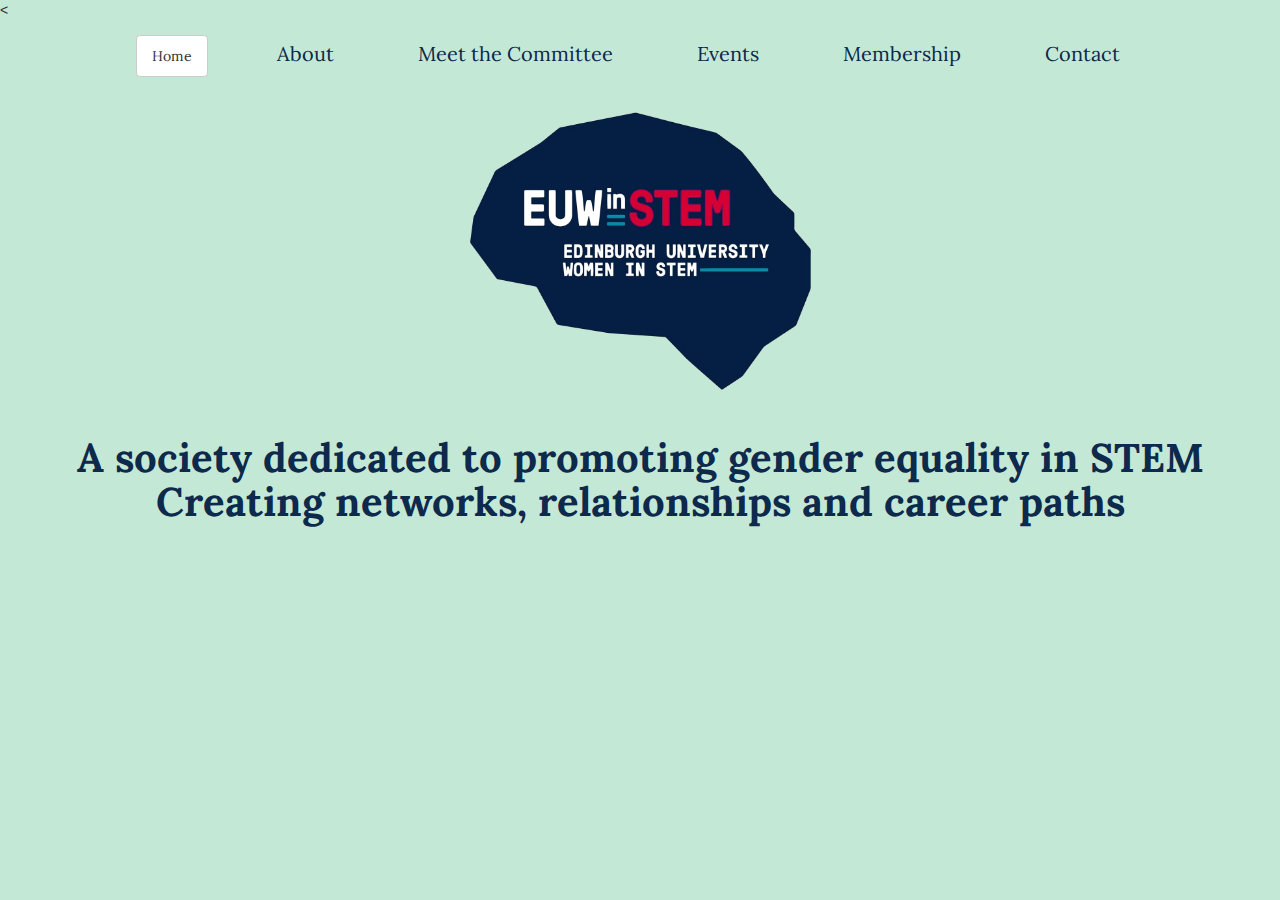
<file: index.html>
<<!DOCTYPE html>
<html>
<head>
  <link href='css/bootstrap.css' rel='stylesheet'>
  <meta name="viewport" content="width=device-width, initial-scale=1.0">
  <link rel="stylesheet" type="text/css" href="css/style.css">
  <meta name="viewport" content="width=device-width, initial-scale=1.0">
  <link href="https://fonts.googleapis.com/css?family=Lora" rel="stylesheet">

  <title>EUWiSTEM</title>


<ul class='nav'>
       <li><a class="btn btn-default" href="index.html" role="button">Home</a></li>
       <li><a href="about.html">About</a></li>
       <li><a href="meet the committee.html">Meet the Committee</a></li>
       <li><a href="events.html">Events</a></li>
       <li><a href="membership.html">Membership</a></li>
       <li><a href="contact.html">Contact</a></li>

 </ul>
</head>
<body>
<header>
  <div class="container">
    <div class="row">
      <div class="col-xs-12 text-center">
    <img src="css/wistemlogo.png">
  </div>
</div>
</div>
    <h1>A society dedicated to promoting gender equality in STEM
        Creating networks, relationships and career paths
    </h1>
</header>



</body>
</html>
</file>
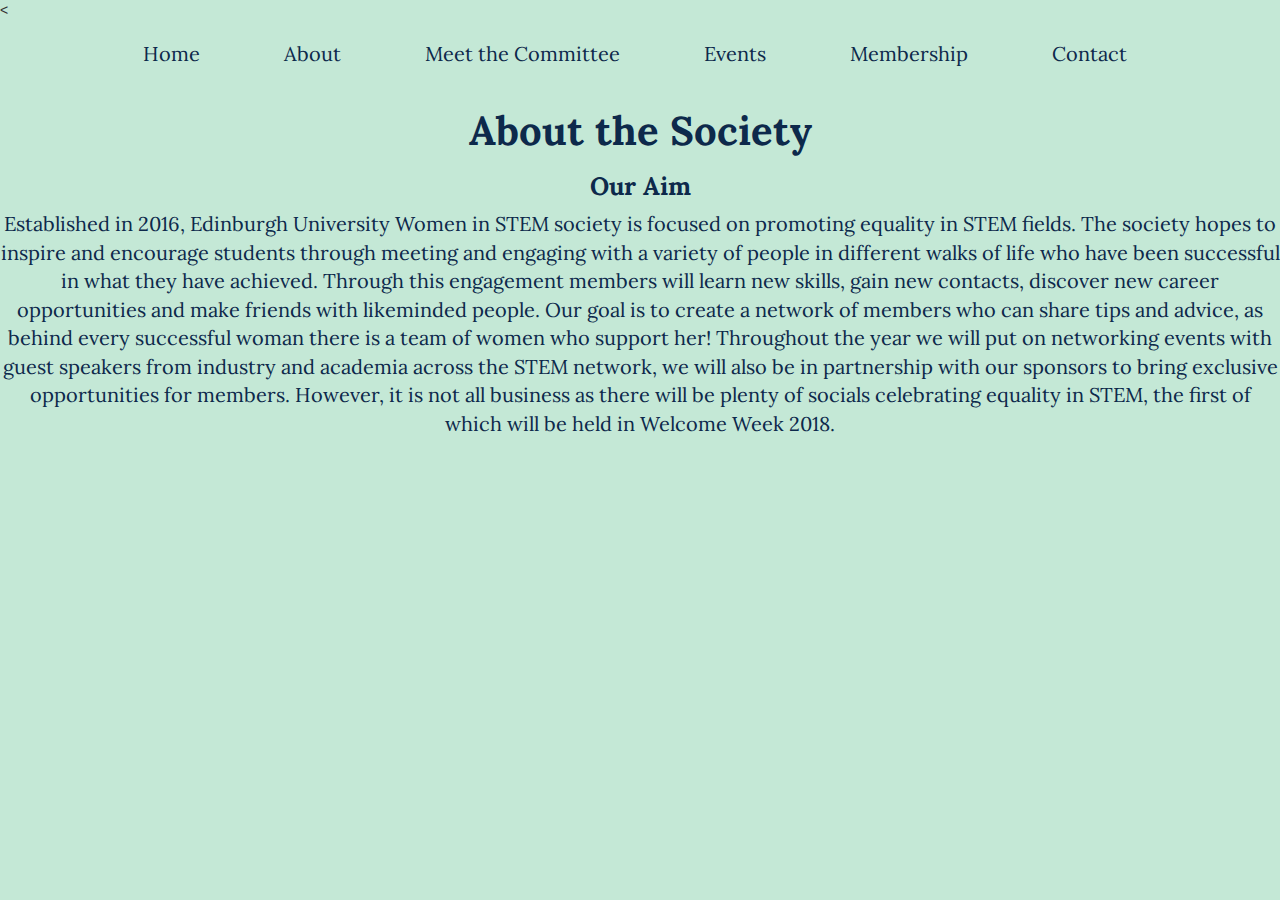
<file: about.html>
<<!DOCTYPE html>
<html>
<head>
  <link href='css/bootstrap.css' rel='stylesheet'>
  <link rel="stylesheet" type="text/css" href="css/style.css">
  <link href="https://fonts.googleapis.com/css?family=Lora" rel="stylesheet">

  <ul class='nav'>
     <li><a href="index.html">Home</a></li>
     <li><a href="about.html">About</a></li>
     <li><a href="meet the committee.html">Meet the Committee</a></li>
     <li><a href="events.html">Events</a></li>
     <li><a href="membership.html">Membership</a></li>
     <li><a href="contact.html">Contact</a></li>
  </ul>

  <h1>About the Society</h1>

  <h2>Our Aim</h2>
  </head>
  <p>Established in 2016, Edinburgh University Women in STEM society is focused on promoting equality in STEM fields. The society hopes to inspire and encourage students through meeting and engaging with a variety of people in different walks of life who have been successful in what they have achieved. Through this engagement members will learn new skills, gain new contacts, discover new career opportunities and make friends with likeminded people. Our goal is to create a network of members who can share tips and advice, as behind every successful woman there is a team of women who support her!

  Throughout the year we will put on networking events with guest speakers from industry and academia across the STEM network, we will also be in partnership with our sponsors to bring exclusive opportunities for members. However, it is not all business as there will be plenty of socials celebrating equality in STEM, the first of which will be held in Welcome Week 2018.
  </p>
</file>
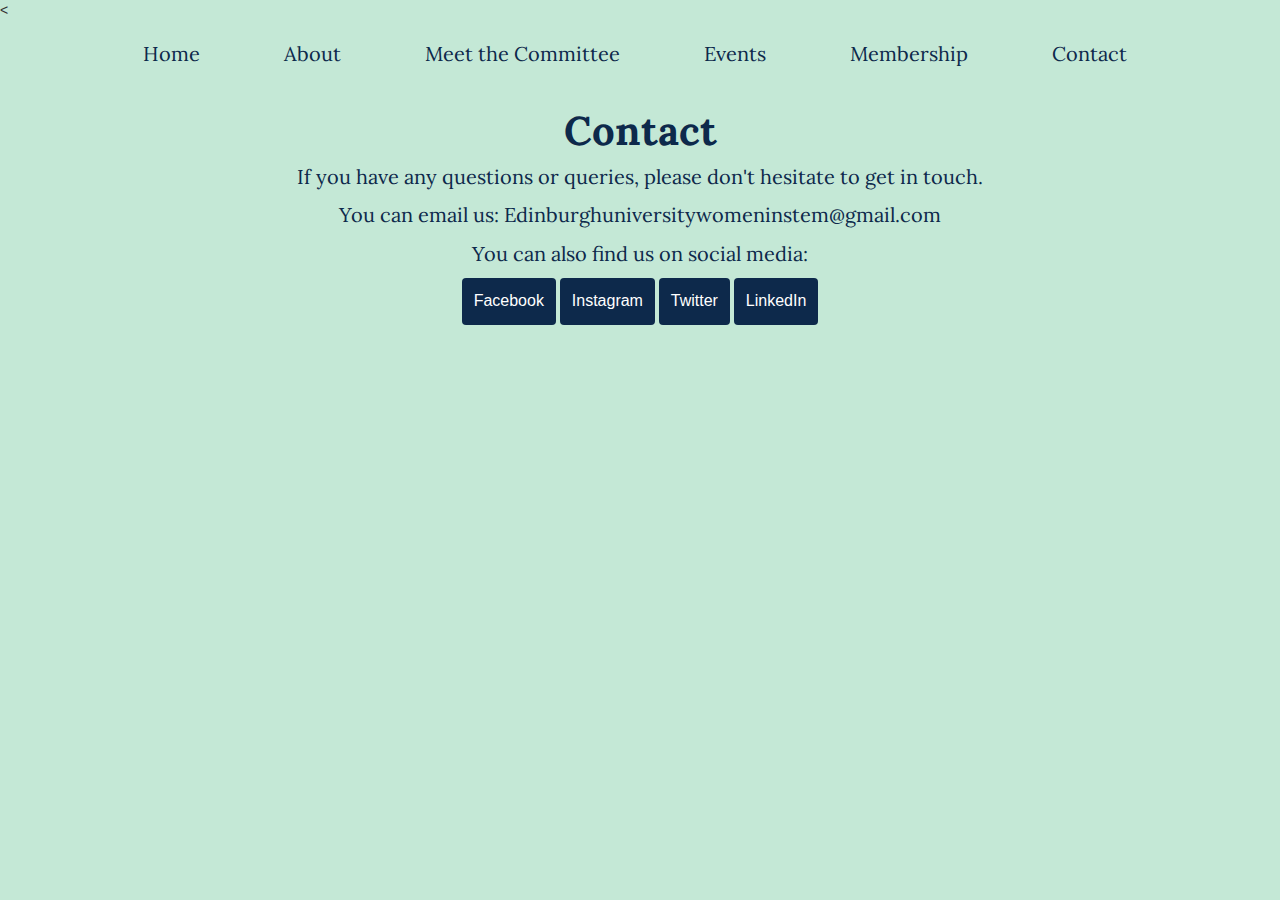
<file: contact.html>
<<!DOCTYPE html>
<html>
<head>
  <link href='css/bootstrap.css' rel='stylesheet'>
  <link rel="stylesheet" type="text/css" href="css/style.css">
  <link href="https://fonts.googleapis.com/css?family=Lora" rel="stylesheet">

  <ul class='nav'>
     <li><a href="index.html">Home</a></li>
     <li><a href="about.html">About</a></li>
     <li><a href="meet the committee.html">Meet the Committee</a></li>
     <li><a href="events.html">Events</a></li>
     <li><a href="membership.html">Membership</a></li>
     <li><a href="contact.html">Contact</a></li>
 </ul>
  <h1>Contact</h1>
  <p> If you have any questions or queries, please don't hesitate to get in touch.</p>
  <p>  You can email us: Edinburghuniversitywomeninstem@gmail.com</p>
    <p>You can also find us on social media:</p>
<div class="container">
  <div class="row">
    <div class="col-xs-12 text-center">

    <a class="btn btn-primary" href="https://www.facebook.com/euwomeninstem/?ref=bookmarks"role="button">Facebook</a>
    <a class="btn btn-primary" href="https://www.instagram.com/euwistem/"role="button">Instagram</a>
    <a class="btn btn-primary" href="https://twitter.com/euwomeninstem"role="button">Twitter</a>
    <a class="btn btn-primary" href="https://www.linkedin.com/company/euwomeninstem/"role="button">LinkedIn</a>
  </div>
</div>
</div>


  </p>
  </head>
  </html>
</file>
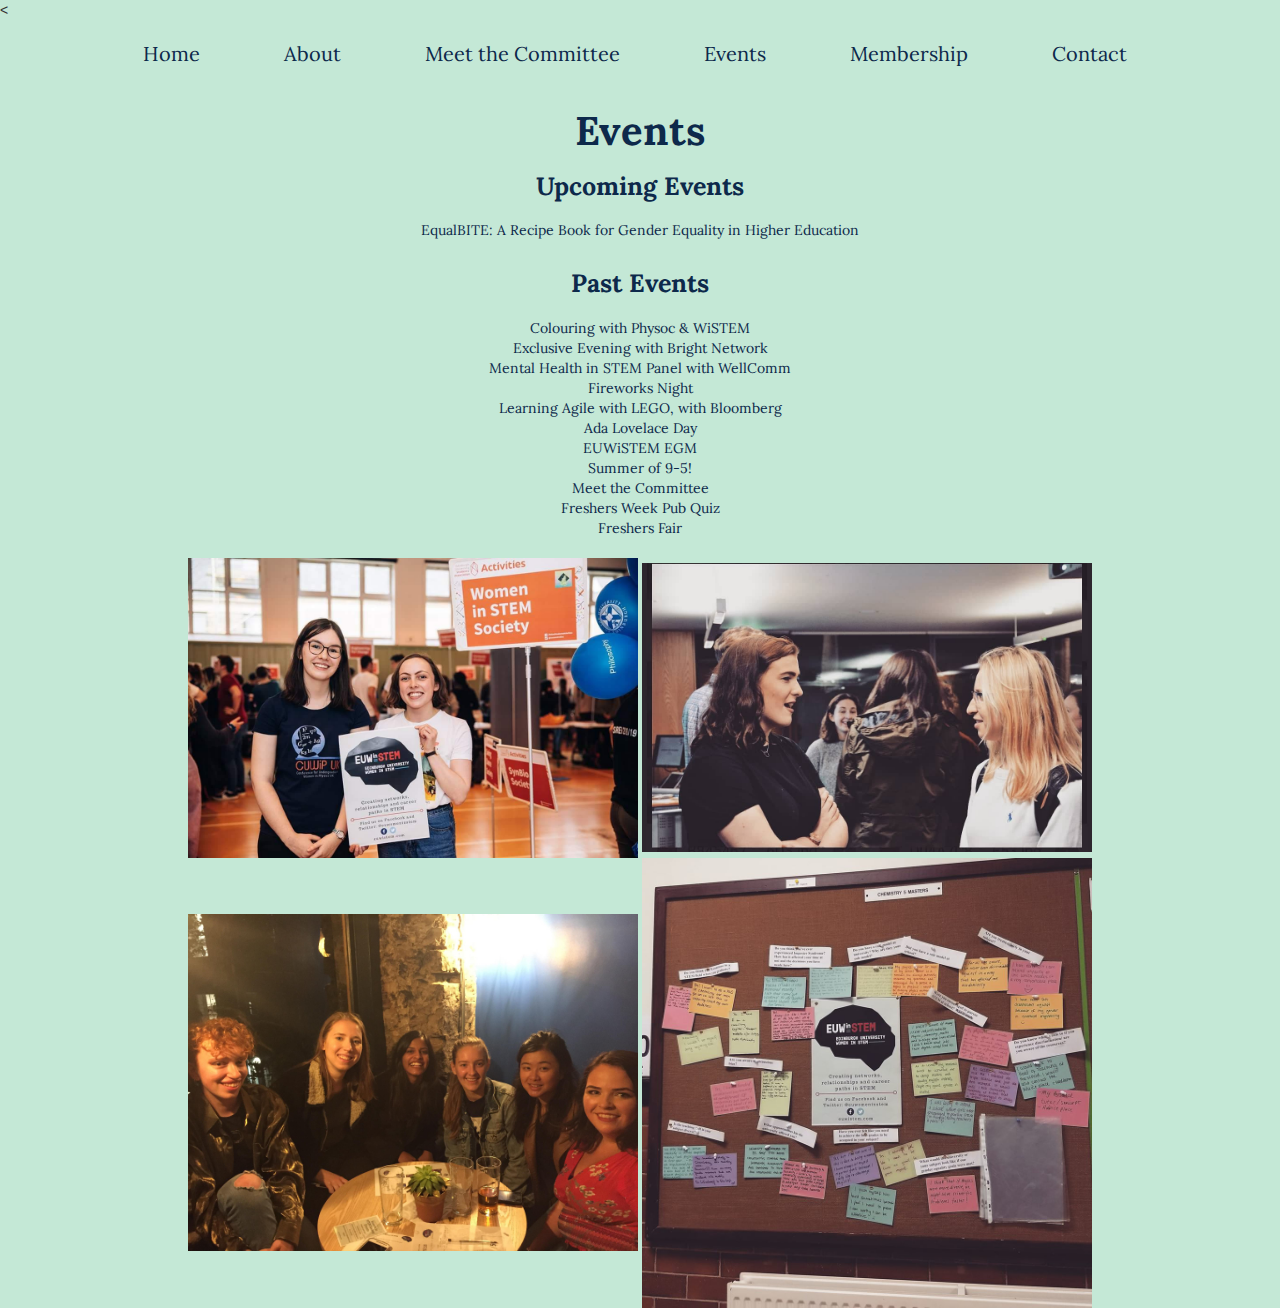
<file: events.html>
<<!DOCTYPE html>
<html>
<head>
  <link href='css/bootstrap.css' rel='stylesheet'>
  <link href='js/bootstrap.js' rel='stylesheet'>

  <link rel="stylesheet" type="text/css" href="css/style.css">
  <link href="https://fonts.googleapis.com/css?family=Lora" rel="stylesheet">


  <ul class='nav'>
     <li><a href="index.html">Home</a></li>
     <li><a href="about.html">About</a></li>
     <li><a href="meet the committee.html">Meet the Committee</a></li>
     <li><a href="events.html">Events</a></li>
     <li><a href="membership.html">Membership</a></li>
     <li><a href="contact.html">Contact</a></li>
 </ul>
  <h1>Events</h1>
  <h2>Upcoming Events</h2>
  <ul class='Upcoming Events'>
     <li><a href="https://www.facebook.com/events/1943243825976942/">EqualBITE: A Recipe Book for Gender Equality in Higher Education</a></li>

 </ul>
 <h2>Past Events</h2>
 <ul class='Past-Events'>
    <li><a href="https://www.facebook.com/events/1134456736718567/">Colouring with Physoc & WiSTEM</a></li>
    <li><a href="https://www.facebook.com/events/349215402307462/">Exclusive Evening with Bright Network</a></li>
    <li><a href="https://www.facebook.com/events/288205455355601/">Mental Health in STEM Panel with WellComm</a></li>
    <li><a href="https://www.facebook.com/events/349870938891146/">Fireworks Night</a></li>
    <li><a href="https://www.facebook.com/events/1077606909084769/">Learning Agile with LEGO, with Bloomberg</a></li>
    <li><a href="https://www.facebook.com/events/286575878737213/">Ada Lovelace Day</a></li>
    <li><a href="https://www.facebook.com/events/658291537888346/">EUWiSTEM EGM</a></li>
    <li><a href="https://www.facebook.com/events/1103185016505676/">Summer of 9-5!</a></li>
    <li><a href="https://www.facebook.com/events/1405111592952399/">Meet the Committee</a></li>
    <li><a href="https://www.facebook.com/events/290630938383990/">Freshers Week Pub Quiz</a></li>
    <li><a href="https://www.facebook.com/events/1520977308049021/">Freshers Fair</a></li>
</ul>

<div class="container">
  <div class="row">
    <div class="col-xs-12 text-center">
      <img class="gallery" src="css/gallery1.jpg">
      <img class="gallery" src="css/gallery2.jpg">
      <img class="gallery" src="css/gallery4.jpg">
      <img class="gallery" src="css/gallery3.jpg">

</div>
</div>
</div>
</head>
  </html>
</file>
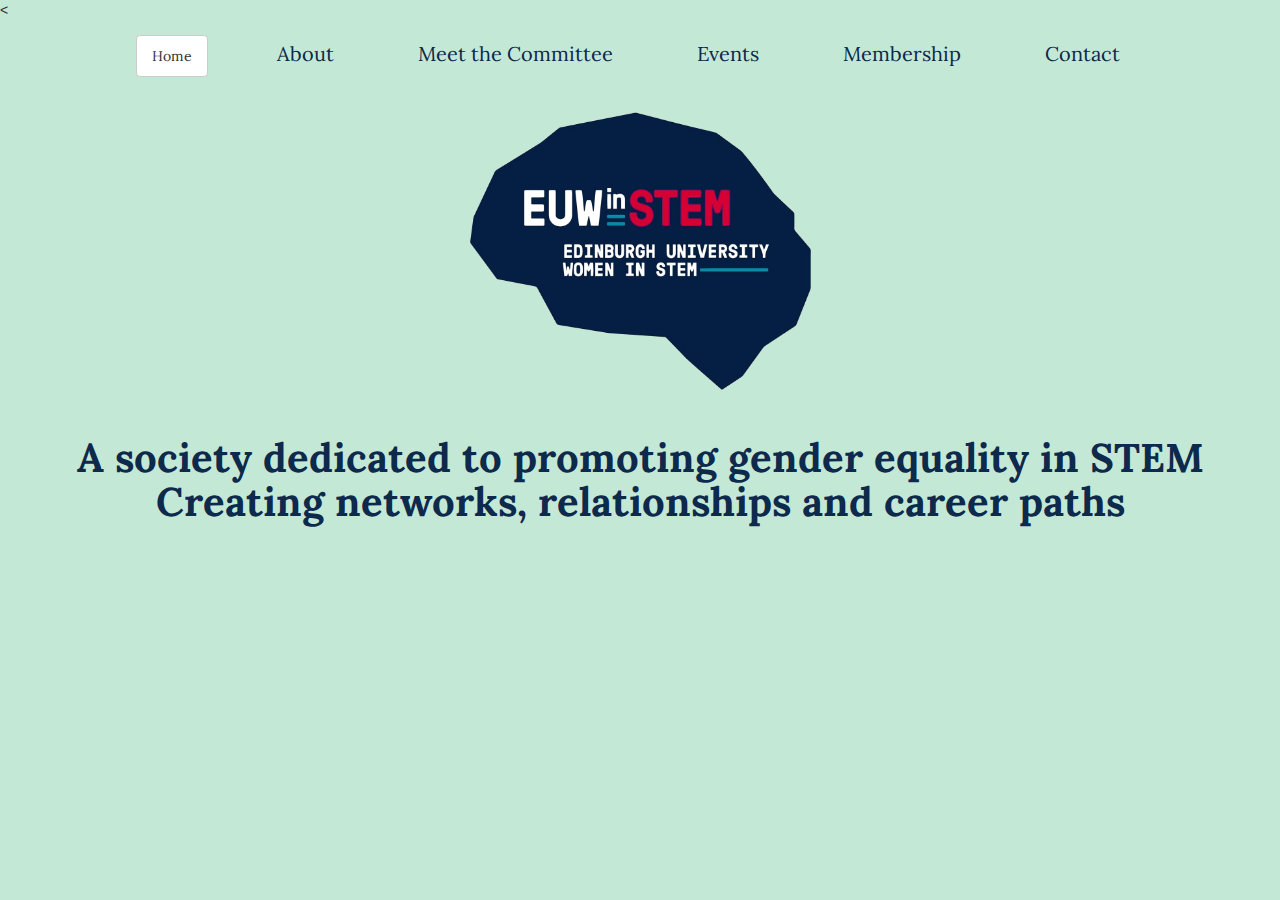
<file: home.html>
<<!DOCTYPE html>
<html>
<head>
  <link href='css/bootstrap.css' rel='stylesheet'>
  <meta name="viewport" content="width=device-width, initial-scale=1.0">
  <link rel="stylesheet" type="text/css" href="css/style.css">
  <meta name="viewport" content="width=device-width, initial-scale=1.0">
  <link href="https://fonts.googleapis.com/css?family=Lora" rel="stylesheet">

  <title>EUWiSTEM</title>


<ul class='nav'>
       <li><a class="btn btn-default" href="home.html" role="button">Home</a></li>
       <li><a href="about.html">About</a></li>
       <li><a href="meet the committee.html">Meet the Committee</a></li>
       <li><a href="events.html">Events</a></li>
       <li><a href="membership.html">Membership</a></li>
       <li><a href="contact.html">Contact</a></li>

 </ul>
</head>
<body>
<header>
  <div class="container">
    <div class="row">
      <div class="col-xs-12 text-center">
    <img src="css/wistemlogo.png">
  </div>
</div>
</div>
    <h1>A society dedicated to promoting gender equality in STEM
        Creating networks, relationships and career paths
    </h1>
</header>



</body>
</html>
</file>
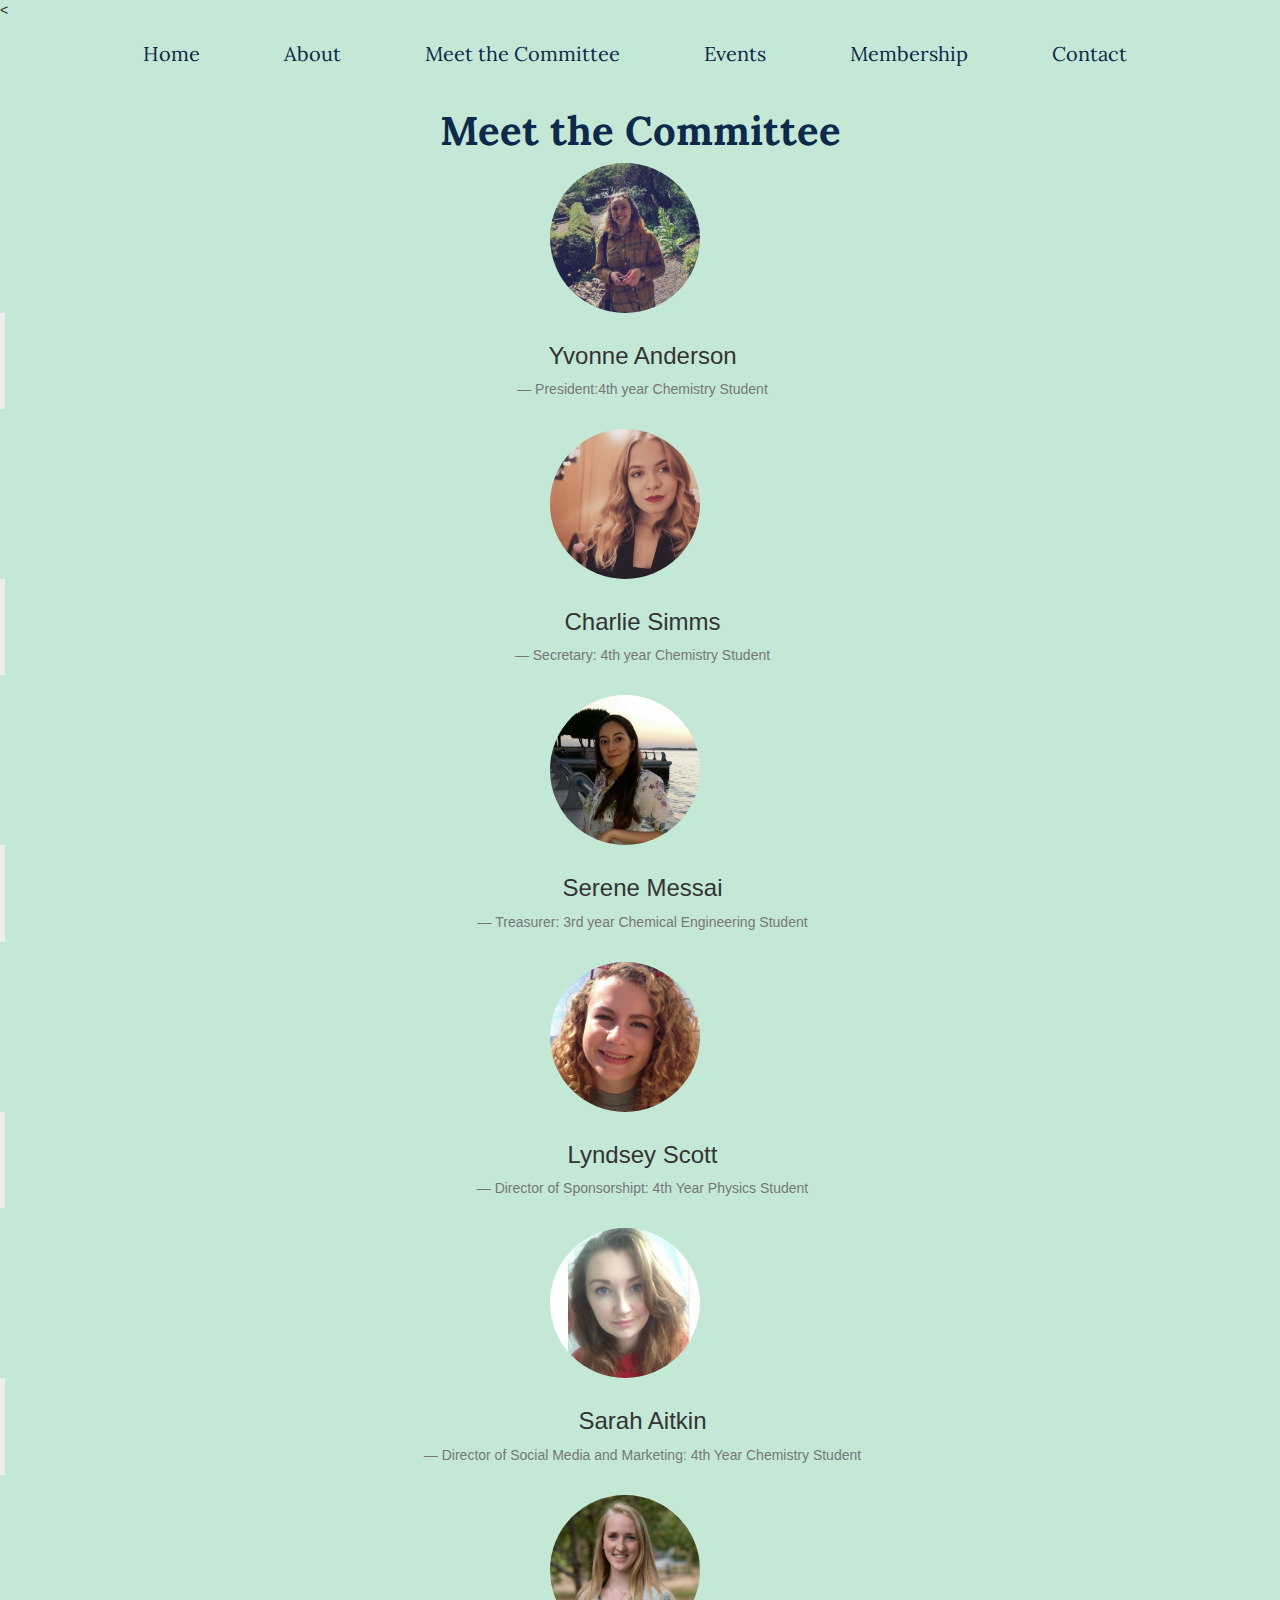
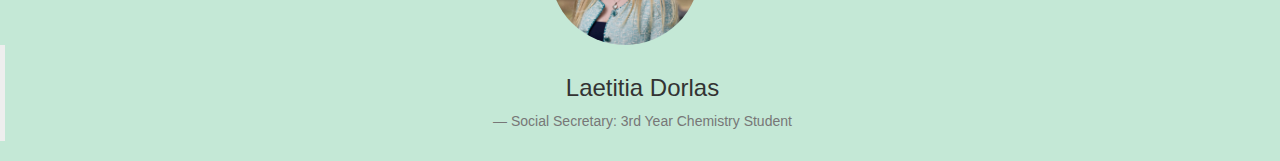
<file: meet the committee.html>
<<!DOCTYPE html>
<html>
<head>
  <link href='css/bootstrap.css' rel='stylesheet'>
  <link rel="stylesheet" type="text/css" href="css/style.css">
  <link href="https://fonts.googleapis.com/css?family=Lora" rel="stylesheet">

      <ul class='nav'>
       <li><a href="index.html">Home</a></li>
       <li><a href="about.html">About</a></li>
       <li><a href="meet the committee.html">Meet the Committee</a></li>
       <li><a href="events.html">Events</a></li>
       <li><a href="membership.html">Membership</a></li>
       <li><a href="contact.html">Contact</a></li>
     </ul>

      <h1>Meet the Committee</h1>

      <img class="img-circle" src='css/yvonne.jpg'>
      <blockquote>
      <h3>Yvonne Anderson</h3>
      <small>President:4th year Chemistry Student</small>
    </blockquote>


      <img class="img-circle" src='css/charlie.jpg'>
      <blockquote>
        <h3>Charlie Simms</h3>
        <small>Secretary: 4th year Chemistry Student</small>
    </blockquote>





      <img class="img-circle" src='css/serene.jpg'>
      <blockquote>
        <h3>Serene Messai</h3>
        <small>Treasurer: 3rd year Chemical Engineering Student</small>
    </blockquote>


    <img class="img-circle" src='css/lyndsey.jpg'>
    <blockquote>
      <h3>Lyndsey Scott</h3>
      <small>Director of Sponsorshipt: 4th Year Physics Student</small>
  </blockquote>



    <img class="img-circle" src='css/sarah.jpg'>
    <blockquote>
      <h3>Sarah Aitkin</h3>
      <small>Director of Social Media and Marketing: 4th Year Chemistry Student</small>
  </blockquote>

  <img class="img-circle" src='css/laetitia.jpg'>
  <blockquote>
    <h3>Laetitia Dorlas</h3>
    <small>Social Secretary: 3rd Year Chemistry Student</small>
</blockquote>




      </head>
      </html>
</file>
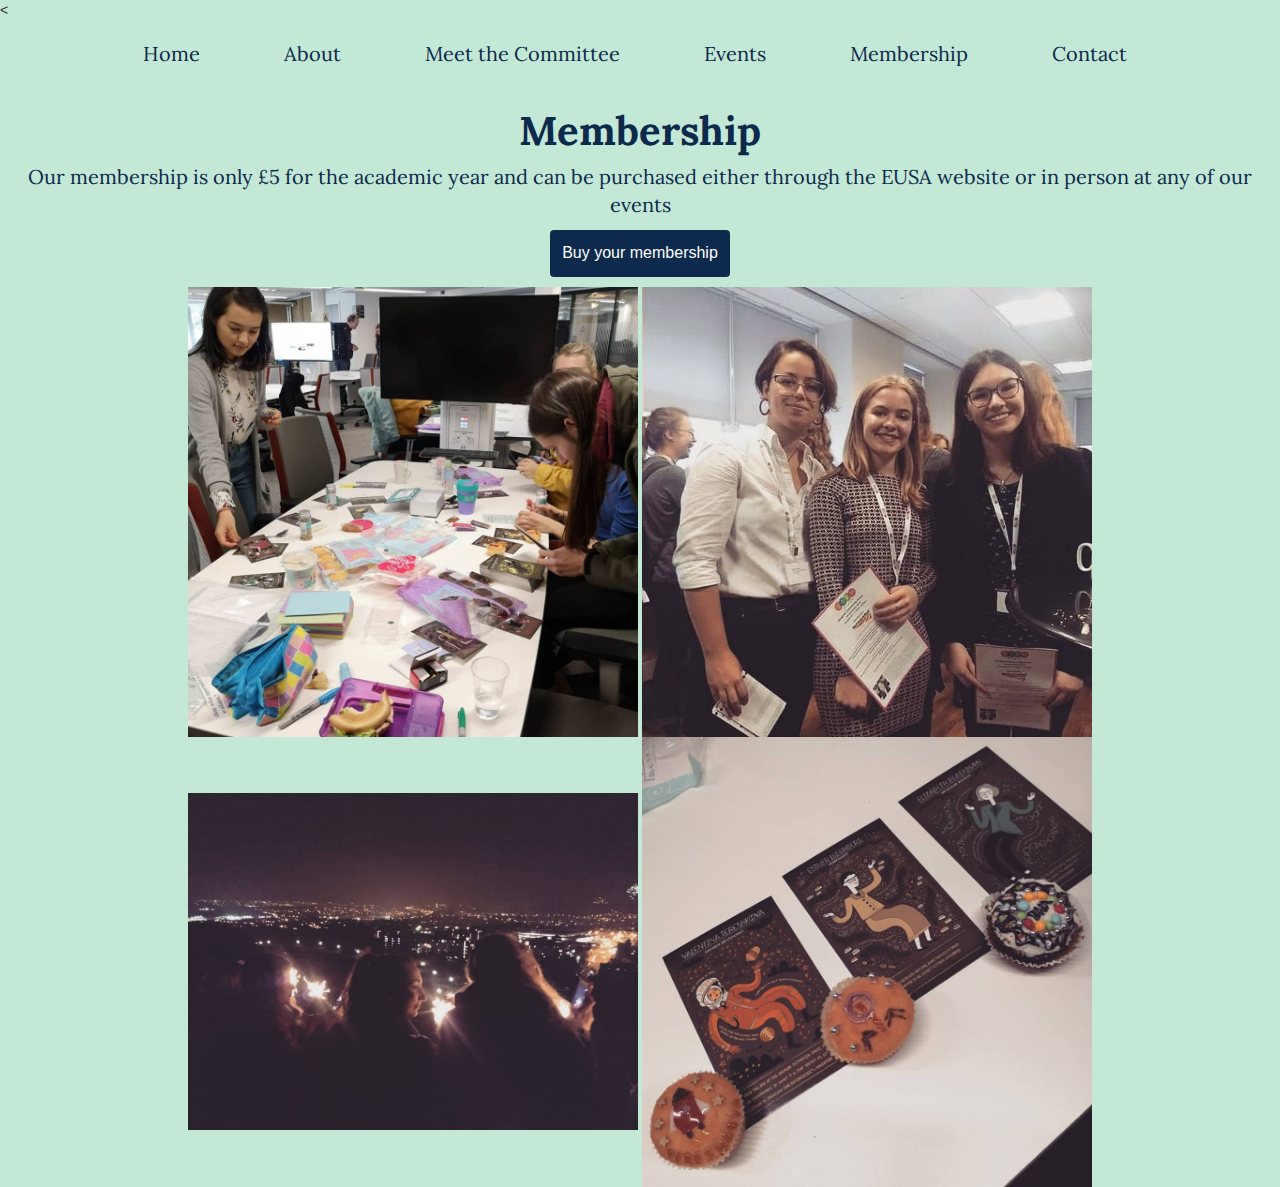
<file: membership.html>
<<!DOCTYPE html>
<html>
<head>
  <link href='css/bootstrap.css' rel='stylesheet'>
  <link rel="stylesheet" type="text/css" href="css/style.css">
  <link href="https://fonts.googleapis.com/css?family=Lora" rel="stylesheet">

  <ul class='nav'>
     <li><a href="index.html">Home</a></li>
     <li><a href="about.html">About</a></li>
     <li><a href="meet the committee.html">Meet the Committee</a></li>
     <li><a href="events.html">Events</a></li>
     <li><a href="membership.html">Membership</a></li>
     <li><a href="contact.html">Contact</a></li>
  </ul>
  <h1>Membership</h1>
  <p>Our membership is only £5 for the academic year and can be purchased either through the EUSA website or in person at any of our events</p>
  <div class="container">
    <div class="row">
      <div class="col-xs-12 text-center">
  <a class="btn btn-primary" href="https://www.eusa.ed.ac.uk/activities/societies/society/euwistem/"role="button">Buy your membership</a>
</div>
</div>
</div>
<p>

  
</p>

<div class="container">
  <div class="row">
    <div class="col-xs-12 text-center">
      <img class="gallery" src="css/gallery8.jpg">
      <img class="gallery" src="css/gallery9.jpg">
      <img class="gallery" src="css/gallery6.jpg">
      <img class="gallery" src="css/gallery7.jpg">

</div>
</div>
</div>
  </head>
  </html>
</file>
<file: css/style.css>
header{
  text-align:center;
  background-size: cover;
  font-family: 'Lora', serif;
  margin-top: none;
}
  a{
    color:#0d294b;
  }

  img{
     width:450px;
     background-color: #c4e8d6;
     margin-top: 0px;
  }





  h1{
    color: #0d294b;
    background-color: #c4e8d6;
    font-size: 40px;
    font-weight: bold;
    font-family: 'Lora', serif;
    text-align:center;
    }

    h2{
      color: #0d294b;
      background-color: #c4e8d6;
      font-size: 25px;
      font-weight: bold;
      font-family: 'Lora', serif;
      text-align: center;
      }
p {
  color: #0d294b;
  background-color: #c4e8d6;
  font-size: 20px;
  font-weight: lighter;
  font-family: 'Lora', serif;
  text-align:center;
}

.btn-primary {
    background-color: #0d294b;
    border:none ;
    color: white;
    padding: 12px 12px;
    text-align: center;
    text-decoration: none;
    display: inline-block;
    font-size: 16px;
    float: center;
}
  body{
    background-color: #c4e8d6;
    }

  ul.nav li{
      display: inline-block;
      padding-right: 25px;
      padding-left: 25px;
      font-size: 20px;
}

   ul{
    background-color:#c4e8d6;
    text-align:center;
    font-family:'Lora', serif;;
    padding: 10px;
  }
img.img-circle {
  max-height: 150px;
  max-width: 150px;
  height: 150px;
  margin-left: 550px;
  margin-right: 550px
  width:500px;

}
img.gallery-container {

  width: 33.3%;
  padding: 5px;
  max-height: 200px;
  max-width: 200px;
  height: 150px;
  margin-left: 550px;
  margin-right: 550px
  width:500px;
}
blockquote {
  text-align: center;
}
</file>
